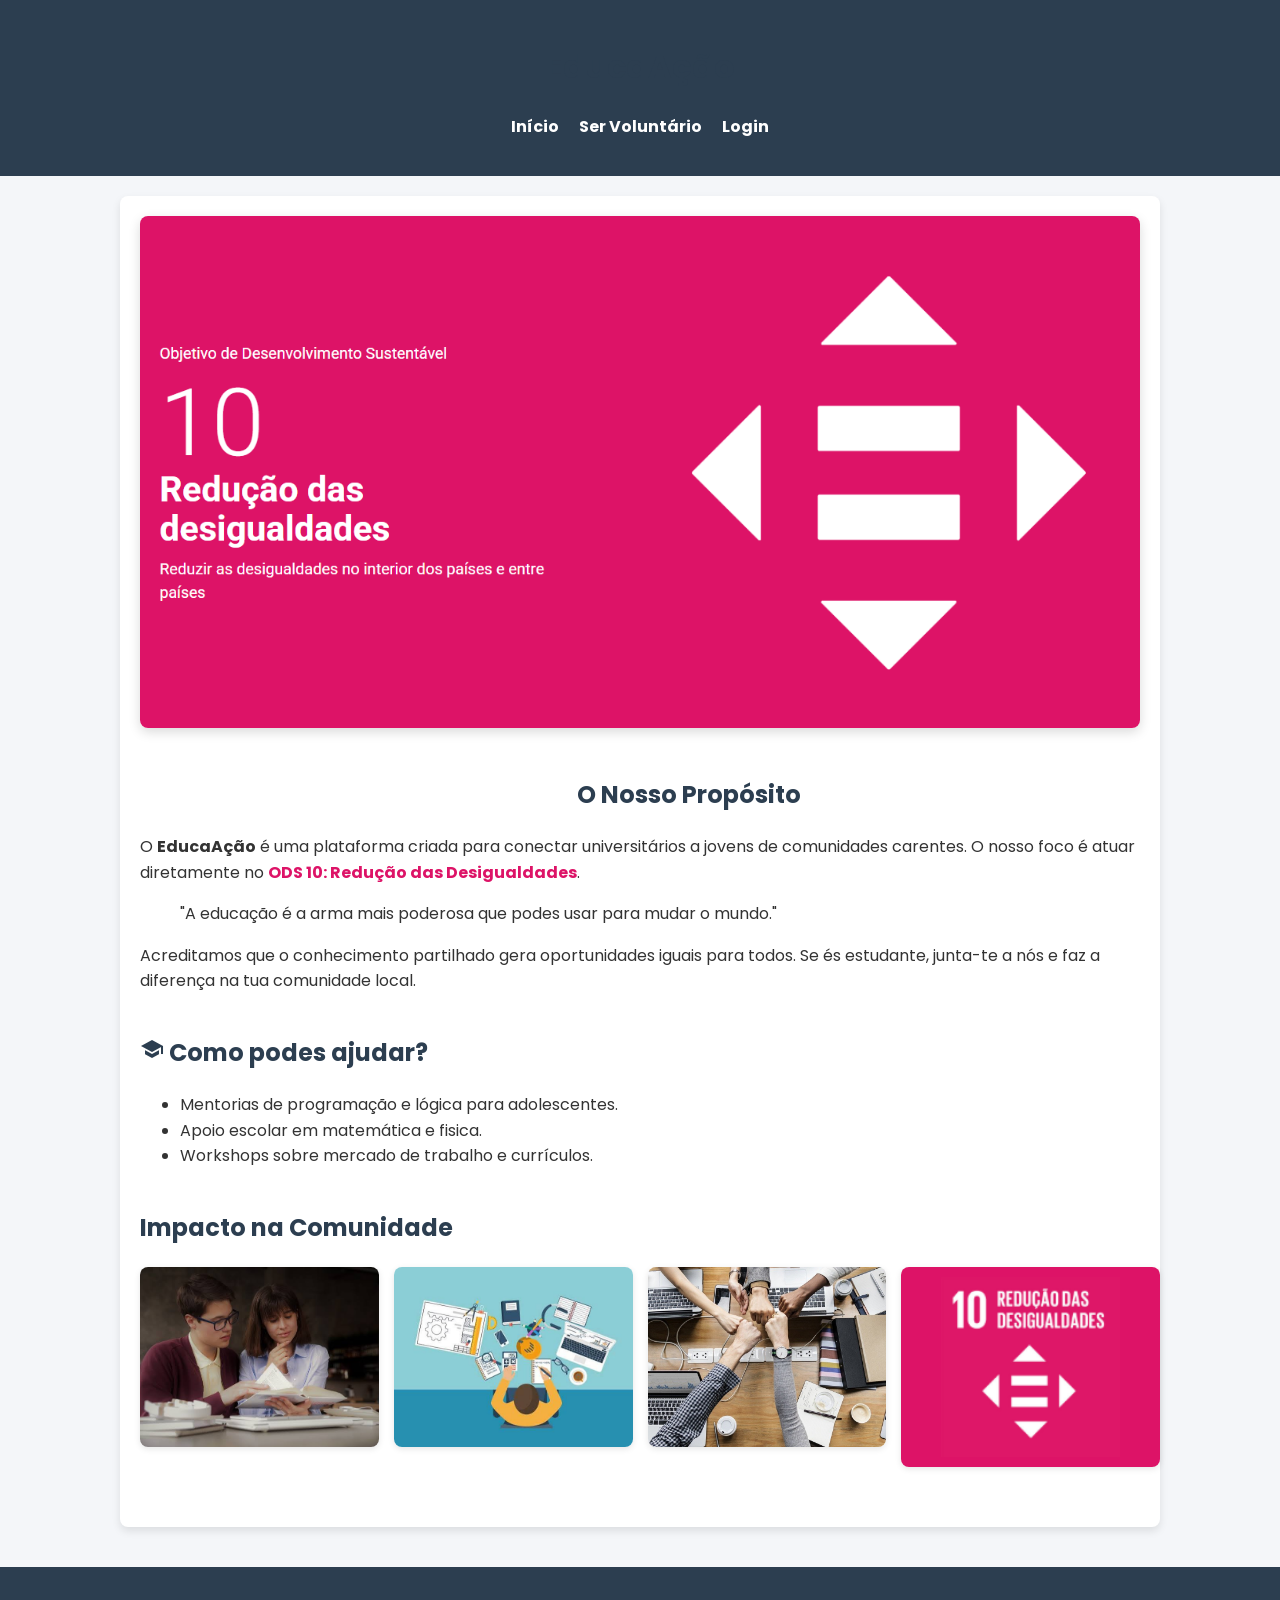
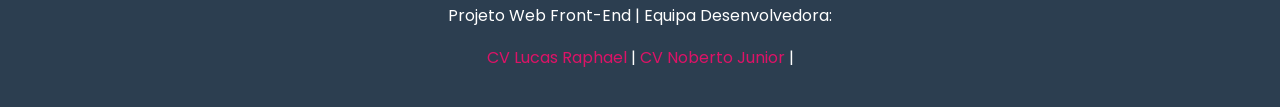
<file: index.html>
<!DOCTYPE html>
<html lang="pt-BR">
<head>
    <meta charset="UTF-8">
    <meta name="viewport" content="width=device-width, initial-scale=1.0">
    <title>EducaAção - Redução das Desigualdades</title>
    <link rel="stylesheet" href="style.css">
</head>
<body>
    <header>
        <h1>EducaAção</h1>
        <nav>
            <ul>
                <li><a href="index.html">Início</a></li>
                <li><a href="cadastro.html">Ser Voluntário</a></li>
                <li><a href="login.html">Login</a></li>
            </ul>
        </nav>
    </header>

    <main>
        <section>
            <img src="img/ods10-banner.png" alt="Banner ODS 10" class="ods-banner">
            
            <h2><span class="material-icons">volunteer_activism</span> O Nosso Propósito</h2>
            
            <p>O <strong>EducaAção</strong> é uma plataforma criada para conectar universitários a jovens de comunidades carentes. O nosso foco é atuar diretamente no <span class="destaque">ODS 10: Redução das Desigualdades</span>.</p>
            
            <blockquote>"A educação é a arma mais poderosa que podes usar para mudar o mundo."</blockquote>
            
            <p>Acreditamos que o conhecimento partilhado gera oportunidades iguais para todos. Se és estudante, junta-te a nós e faz a diferença na tua comunidade local.</p>
        </section>

        <section>
            <h2><span class="material-icons">school</span> Como podes ajudar?</h2>
            <ul>
                <li>Mentorias de programação e lógica para adolescentes.</li>
                <li>Apoio escolar em matemática e fisica.</li>
                <li>Workshops sobre mercado de trabalho e currículos.</li>
            </ul>
        </section>

        <section>
            <h2>Impacto na Comunidade</h2>
            <div class="galeria">
                <img src="img/acao1.jpg" alt="Aula de programação">
                <img src="img/acao2.jpg" alt="Mentoria em grupo">
                <img src="img/acao3.jpg" alt="Estudantes a aprender">
                <img src="img/ods10-logo.png" alt="Logo Redução das Desigualdades" class="logo-ods">
            </div>
        </section>
    </main>

    <footer>
        <p>Projeto Web Front-End | Equipa Desenvolvedora:</p>
        <p>
            <a href="https://lucasraphaegidio.github.io/MeuCurriculo/" target="_blank">CV Lucas Raphael</a> | 
            <a href="https://norbertojunior.github.io/Curriculo-/" target="_blank">CV Noberto Junior</a> | 
        </p>
    </footer>
</body>
</html>
</file>
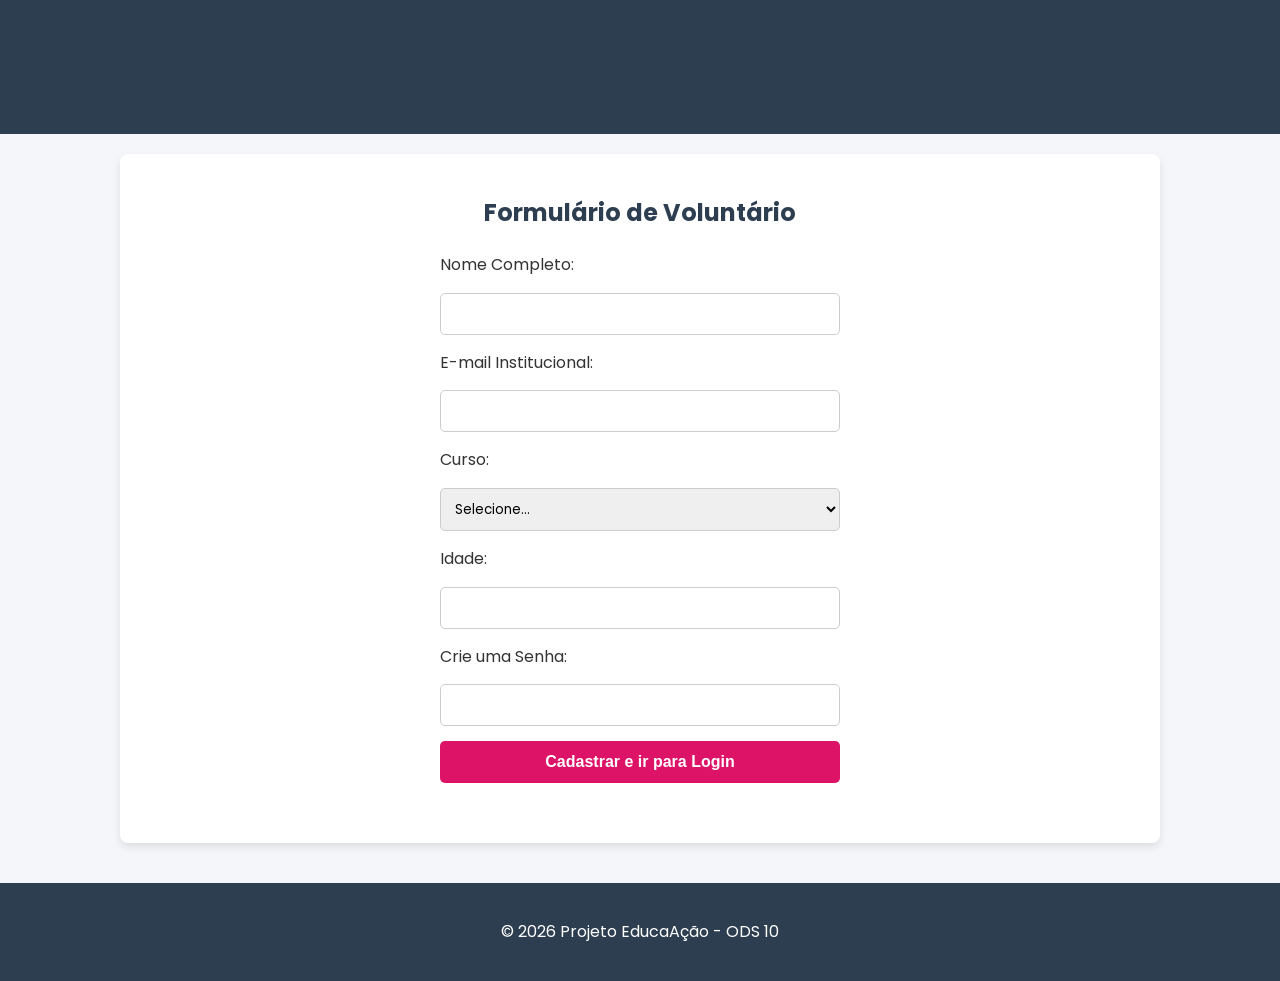
<file: cadastro.html>
<!DOCTYPE html>
<html lang="pt-BR">
<head>
    <meta charset="UTF-8">
    <meta name="viewport" content="width=device-width, initial-scale=1.0">
    <title>Cadastro - EducaAção</title>
    <link rel="stylesheet" href="style.css">
</head>
<body>
    <header>
        <h1>EducaAção - Junte-se a nós!</h1>
    </header>

    <main>
        <section>
            <h2 style="text-align: center;">Formulário de Voluntário</h2>
            <form action="login.html" method="get">
                <label for="nome">Nome Completo:</label>
                <input type="text" id="nome" name="nome" required>

                <label for="email">E-mail Institucional:</label>
                <input type="email" id="email" name="email" required>

                <label for="curso">Curso:</label>
                <select id="curso" name="curso" required>
                    <option value="">Selecione...</option>
                    <option value="eng_comp">Engenharia da Computação</option>
                    <option value="eng_mec">Engenharia Mecânica</option>
                    <option value="outros">Outros</option>
                </select>

                <label for="idade">Idade:</label>
                <input type="number" id="idade" name="idade" min="18" required>

                <label for="senha">Crie uma Senha:</label>
                <input type="password" id="senha" name="senha" required>

                <button type="submit">Cadastrar e ir para Login</button>
            </form>
        </section>
    </main>

    <footer>
        <p>&copy; 2026 Projeto EducaAção - ODS 10</p>
    </footer>
</body>
</html>
</file>
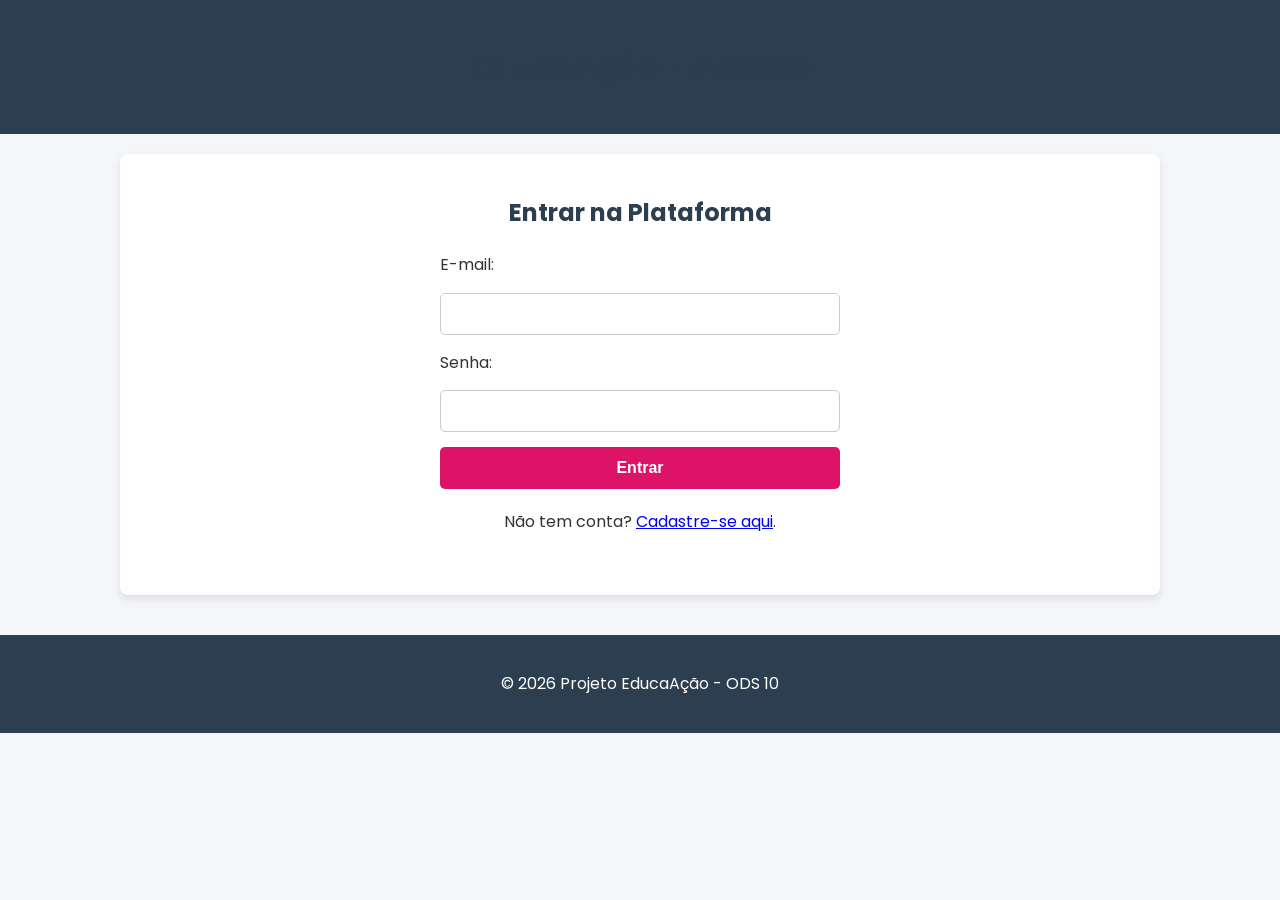
<file: login.html>
<!DOCTYPE html>
<html lang="pt-BR">
<head>
    <meta charset="UTF-8">
    <meta name="viewport" content="width=device-width, initial-scale=1.0">
    <title>Login - EducaAção</title>
    <link rel="stylesheet" href="style.css">
</head>
<body>
    <header>
        <h1>EducaAção - Acesso</h1>
    </header>

    <main>
        <section>
            <h2 style="text-align: center;">Entrar na Plataforma</h2>
            <form action="index.html" method="get">
                <label for="email_login">E-mail:</label>
                <input type="email" id="email_login" name="email_login" required>

                <label for="senha_login">Senha:</label>
                <input type="password" id="senha_login" name="senha_login" required>

                <button type="submit">Entrar</button>
            </form>
            <p style="text-align: center; margin-top: 20px;">Não tem conta? <a href="cadastro.html">Cadastre-se aqui</a>.</p>
        </section>
    </main>

    <footer>
        <p>&copy; 2026 Projeto EducaAção - ODS 10</p>
    </footer>
</body>
</html>
</file>
<file: style.css>
@import url('https://fonts.googleapis.com/css2?family=Poppins:wght@300;400;700&display=swap');
@import url('https://fonts.googleapis.com/icon?family=Material+Icons');

:root {
    --cor-fundo: #f4f6f9; 
    --cor-texto: #333333; 
    --cor-ods10: #dd1367; 
    --cor-primaria: #2c3e50; 
    --cor-secundaria: #ffffff; 
}

body {
    font-family: 'Poppins', Arial, sans-serif;
    background-color: var(--cor-fundo);
    color: var(--cor-texto);
    margin: 0;
    padding: 0;
    line-height: 1.6;
}

header {
    background-color: var(--cor-primaria);
    color: var(--cor-secundaria);
    padding: 20px;
    text-align: center;
}

nav ul {
    list-style: none;
    padding: 0;
    display: flex;
    justify-content: center;
    gap: 20px;
}

nav a {
    color: var(--cor-secundaria);
    text-decoration: none;
    font-weight: bold;
}

nav a:hover {
    color: var(--cor-ods10);
}

main {
    max-width: 1000px;
    margin: 20px auto;
    padding: 20px;
    background-color: var(--cor-secundaria);
    border-radius: 8px;
    box-shadow: 0 4px 8px rgba(0,0,0,0.1);
}

section {
    margin-bottom: 40px;
}

h1, h2 {
    color: var(--cor-primaria);
}

.destaque {
    color: var(--cor-ods10);
    font-weight: bold;
}

.ods-banner {
    width: 100%;
    height: auto; 
    border-radius: 8px;
    box-shadow: 0 4px 12px rgba(0,0,0,0.15); 
    margin-bottom: 20px;
}

.galeria {
    display: grid; 
    grid-template-columns: repeat(4, 1fr);
    gap: 15px;
    margin-top: 20px;
}

.galeria img {
    width: 100%;
    height: 180px; 
    object-fit: cover; 
    border-radius: 8px;
    box-shadow: 0 2px 6px rgba(0,0,0,0.1);
    transition: transform 0.3s ease; 
}

.galeria img:hover {
    transform: scale(1.05); 
    cursor: pointer;
}

.galeria img.logo-ods {
    object-fit: contain; 
    background-color: #dd1367; 
    padding: 10px; 
}

form {
    display: flex;
    flex-direction: column;
    gap: 15px;
    max-width: 400px;
    margin: 0 auto;
}

input, select {
    padding: 10px;
    border: 1px solid #ccc;
    border-radius: 5px;
    font-family: 'Poppins', Arial, sans-serif;
}

button {
    background-color: var(--cor-ods10);
    color: var(--cor-secundaria);
    border: none;
    padding: 12px;
    border-radius: 5px;
    cursor: pointer;
    font-weight: bold;
    font-size: 16px;
}

button:hover {
    background-color: #b00f52;
}

footer {
    background-color: var(--cor-primaria);
    color: var(--cor-secundaria);
    text-align: center;
    padding: 20px;
    margin-top: 40px;
}

footer a {
    color: var(--cor-ods10);
    text-decoration: none;
}
</file>
